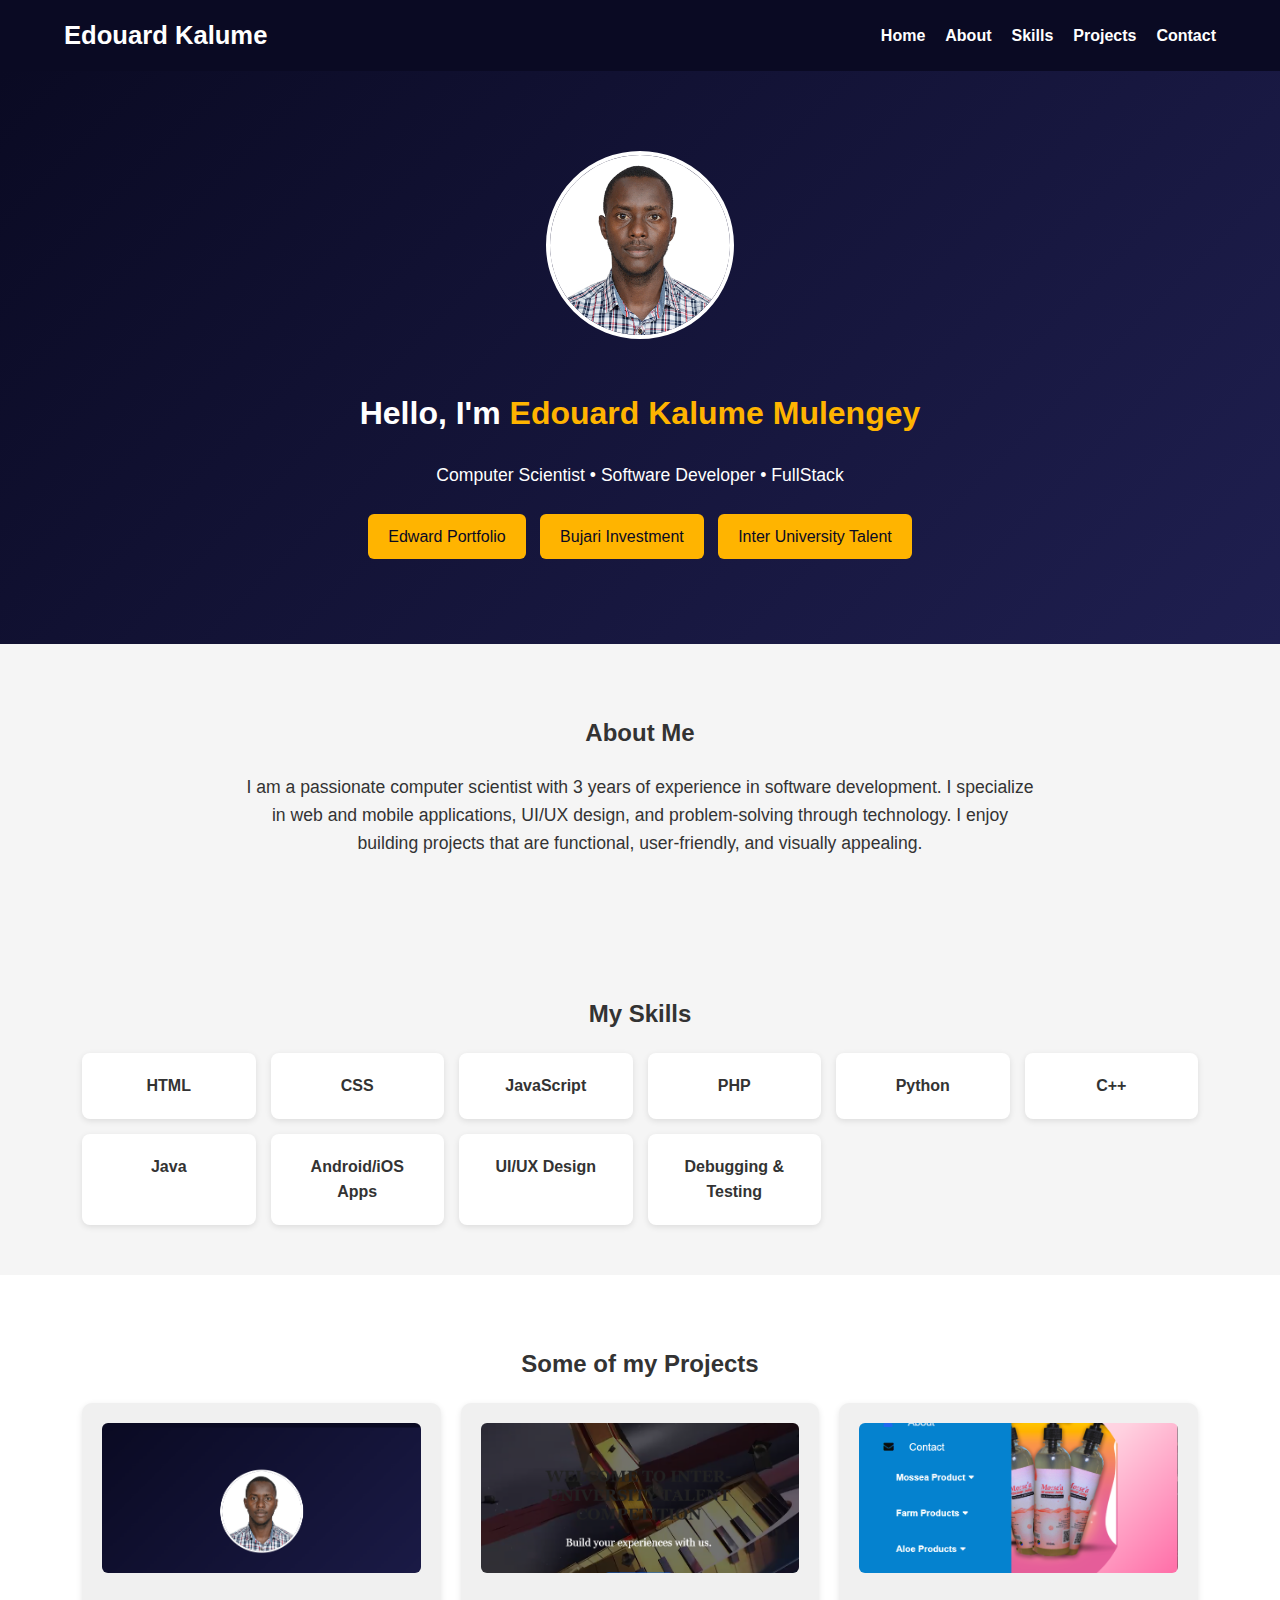
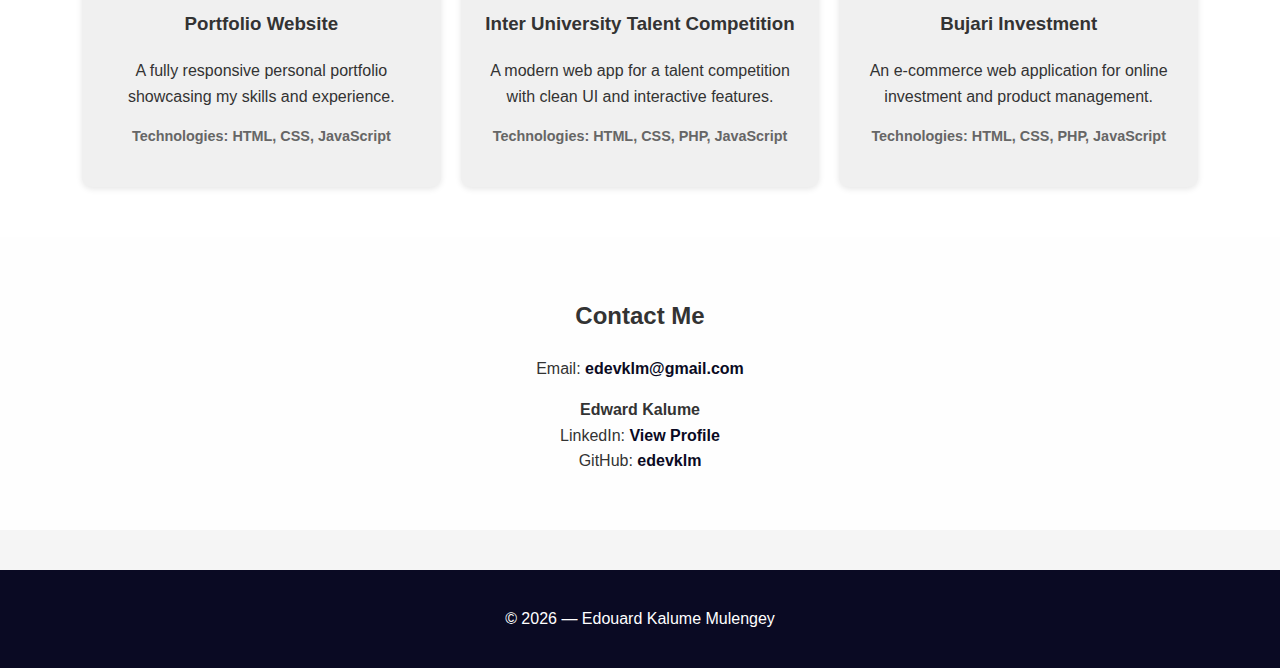
<file: index.html>
<!DOCTYPE html>
<html lang="en">
<head>
<meta charset="UTF-8">
<meta name="viewport" content="width=device-width, initial-scale=1.0">
<link rel="stylesheet" href="style.css">
<title>Edouard Kalume Mulengey | Portfolio</title>
</head>
<body>

<header>
    <nav class="navbar">
        <div class="logo">Edouard Kalume</div>
        <ul>
            <li><a href="#home">Home</a></li>
            <li><a href="#about">About</a></li>
            <li><a href="#skills">Skills</a></li>
            <li><a href="#projects">Projects</a></li>
            <li><a href="#contact">Contact</a></li>
        </ul>
    </nav>
</header>

<section id="home" class="hero">
    <img src="Ed2027.jpg" alt="Profile Photo">
    <h1>Hello, I'm <span>Edouard Kalume Mulengey</span></h1>
    <p>Computer Scientist • Software Developer • FullStack</p>
    <a href="https://edwarddev28.github.io/edward-portfolio/" class="btn" target="_blank">Edward Portfolio</a>
    <a href="https://www.bujariinvestment.co.tz/" class="btn" target="_blank">Bujari Investment</a>
    <a href="https://www.interuniversitiestalent.com/" class="btn" target="_blank">Inter University Talent</a>
</section>

<section id="about" class="about">
    <h2>About Me</h2>
    <p>
        I am a passionate computer scientist with 3 years of experience in software development. 
        I specialize in web and mobile applications, UI/UX design, and problem-solving through technology. 
        I enjoy building projects that are functional, user-friendly, and visually appealing.
    </p>
</section>

<section id="skills" class="skills">
    <h2>My Skills</h2>
    <div class="skills-grid">
        <div class="skill-box">HTML</div>
        <div class="skill-box">CSS</div>
        <div class="skill-box">JavaScript</div>
        <div class="skill-box">PHP</div>
        <div class="skill-box">Python</div>
        <div class="skill-box">C++</div> 
        <div class="skill-box">Java</div>
        <div class="skill-box">Android/iOS Apps</div>
        <div class="skill-box">UI/UX Design</div>
        <div class="skill-box">Debugging & Testing</div>
    </div>
</section>

<section id="projects" class="projects">
    <h2>Some of my Projects</h2>
    <div class="project-grid">
        <div class="project-card">
            <img src="1.Edo_portfolio.png" alt="Portfolio Project Screenshot">
            <h3>Portfolio Website</h3>
            <p>A fully responsive personal portfolio showcasing my skills and experience.</p>
            <h4>Technologies: HTML, CSS, JavaScript</h4>
        </div>
        <div class="project-card">
            <img src="1.Inter.png" alt="Inter University Talent Screenshot">
            <h3>Inter University Talent Competition</h3>
            <p>A modern web app for a talent competition with clean UI and interactive features.</p>
            <h4>Technologies: HTML, CSS, PHP, JavaScript</h4>
        </div>
        <div class="project-card">
            <img src="1.bujari.png" alt="Bujari Investment Screenshot">
            <h3>Bujari Investment</h3>
            <p>An e-commerce web application for online investment and product management.</p>
            <h4>Technologies: HTML, CSS, PHP, JavaScript</h4>
        </div>
    </div>
</section>

<section id="contact" class="contact">
    <h2>Contact Me</h2>
    <p>Email: <a href="mailto:edevklm@gmail.com">edevklm@gmail.com</a></p>
    <p>
        <strong>Edward Kalume</strong><br>
        LinkedIn: <a href="https://www.linkedin.com/in/edward-kalume-a2819b321/" target="_blank">View Profile</a><br>
        GitHub: <a href="https://github.com/dashboard" target="_blank">edevklm</a>
    </p>
</section>

<footer>
  <p>© <span id="year"></span> — Edouard Kalume Mulengey</p>
</footer>

<script>
  document.addEventListener("DOMContentLoaded", function() {
    document.getElementById("year").textContent = new Date().getFullYear();
  });
</script>



</body>
</html>
</file>
<file: style.css>
/* Global Styles */
    body {
        margin: 0;
        font-family: 'Segoe UI', Arial, sans-serif;
        background: #f5f5f5;
        color: #333;
        line-height: 1.6;
    }
    a { text-decoration: none; color: inherit; }
    h2 { margin-bottom: 20px; }

    /* Header / Navbar */
    header {
        background: #0a0a23;
        padding: 15px 0;
        position: sticky;
        top: 0;
        z-index: 1000;
    }
    .navbar {
        width: 90%;
        margin: auto;
        display: flex;
        justify-content: space-between;
        align-items: center;
        flex-wrap: wrap;
    }
    .navbar ul {
        list-style: none;
        display: flex;
        gap: 20px;
        padding: 0;
        margin: 0;
    }
    .navbar a {
        color: white;
        font-weight: bold;
        transition: color 0.3s;
    }
    .navbar a:hover { color: #ffb400; }
    .logo { font-size: 1.6em; font-weight: bold; color: white; }

    /* Hero Section */
    .hero {
        text-align: center;
        padding: 80px 20px;
        background: linear-gradient(135deg, #0a0a23 0%, #1f1f50 100%);
        color: white;
    }
    .hero img {
        width: 180px;
        height: 180px;
        border-radius: 50%;
        object-fit: cover;
        border: 4px solid white;
        margin-bottom: 20px;
    }
    .hero h1 span { color: #ffb400; }
    .hero p { font-size: 1.1em; margin-bottom: 20px; }
    .btn {
        background: #ffb400;
        color: #0a0a23;
        padding: 10px 20px;
        border-radius: 6px;
        margin: 5px;
        display: inline-block;
        transition: background 0.3s, color 0.3s;
    }
    .btn:hover { background: #ffd76b; }

    /* About Section */
    .about {
        text-align: center;
        padding: 50px 20px;
        max-width: 800px;
        margin: auto;
    }
    .about p { font-size: 1.1em; }

    /* Skills Section */
    .skills {
        text-align: center;
        padding: 50px 20px;
    }
    .skills-grid {
        display: grid;
        grid-template-columns: repeat(auto-fit, minmax(150px, 1fr));
        gap: 15px;
        width: 90%;
        margin: auto;
    }
    .skill-box {
        background: white;
        padding: 20px;
        border-radius: 8px;
        font-weight: bold;
        box-shadow: 0 2px 6px rgba(0,0,0,0.1);
        transition: transform 0.3s, box-shadow 0.3s;
    }
    .skill-box:hover {
        transform: translateY(-5px);
        box-shadow: 0 6px 12px rgba(0,0,0,0.15);
    }

    /* Projects Section */
    .projects {
        background: #fff;
        padding: 50px 20px;
        text-align: center;
    }
    .project-grid {
        width: 90%;
        margin: auto;
        display: grid;
        grid-template-columns: repeat(auto-fit, minmax(250px, 1fr));
        gap: 20px;
    }
    .project-card {
        background: #f0f0f0;
        padding: 20px;
        border-radius: 10px;
        box-shadow: 0 2px 6px rgba(0,0,0,0.1);
        transition: transform 0.3s, box-shadow 0.3s;
    }
    .project-card:hover {
        transform: translateY(-5px);
        box-shadow: 0 6px 12px rgba(0,0,0,0.15);
    }
    .project-card img {
        width: 100%;
        height: 150px;
        object-fit: cover;
        border-radius: 6px;
        margin-bottom: 10px;
    }
    .project-card h4 { font-size: 0.9em; color: #666; margin-top: 10px; }

    /* Contact Section */
    .contact {
        text-align: center;
        padding: 40px 20px;
        background: #fefefe;
    }
    .contact a {
        color: #0a0a23;
        font-weight: bold;
        transition: color 0.3s;
    }
    .contact a:hover { color: #ffb400; }

    /* Footer */
    footer {
        text-align: center;
        padding: 20px;
        background: #0a0a23;
        color: white;
        margin-top: 40px;
    }

    /* Responsive */
    @media (max-width: 768px) {
        .hero img { width: 150px; height: 150px; }
        .project-card img { height: 120px; }
        .navbar ul { flex-direction: column; gap: 10px; margin-top: 10px; }
    }
</file>
